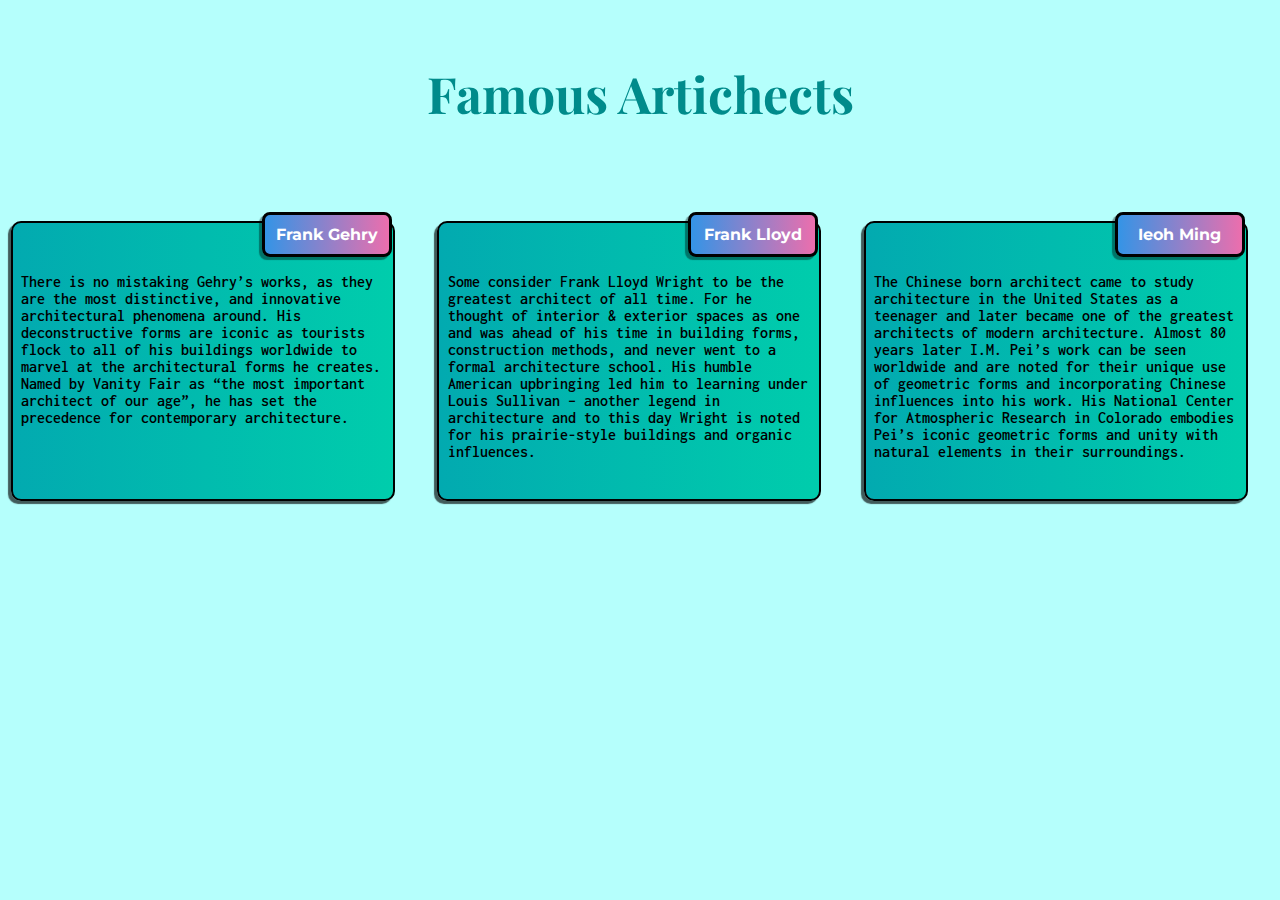
<file: Assignments/Module-2/index.html>
<!DOCTYPE html>
<html lang="en">
<head>
    <meta charset="UTF-8">
    <meta http-equiv="X-UA-Compatible" content="IE=edge">
    <meta name="viewport" content="width=device-width, initial-scale=1.0">
    <link rel="stylesheet" href="style.css">
    <title>Module 2 Assignment</title>
</head>
<body>
    <h1>Famous Artichects
      </h1>
    
        <div class="col-lg-4 col-md-6 col-sm-12">
            <div class="box">
                <p class="content-name">Frank Gehry</p>
                <p class="contents">
                    There is no mistaking Gehry’s works, as they are the most distinctive, and innovative architectural phenomena around. His deconstructive forms are iconic as tourists flock to all of his buildings worldwide to marvel at the architectural forms he creates.  Named by Vanity Fair as “the most important architect of our age”, he has set the precedence for contemporary architecture.
                </p>
            </div>
        </div>
        <div class="col-lg-4 col-md-6 col-sm-12">
            <div class="box">
                <p class="content-name">Frank Lloyd</p>
                <p class="contents">
                    Some consider Frank Lloyd Wright to be the greatest architect of all time. For he thought of interior & exterior spaces as one and was ahead of his time in building forms, construction methods, and never went to a formal architecture school.  His humble American upbringing led him to learning under Louis Sullivan – another legend in architecture and to this day Wright is noted for his prairie-style buildings and organic influences.
                </p>
            </div>
        </div>
        <div class="col-lg-4 col-md-12 col-sm-12">
            <div class="box">
                <p class="content-name name1">Ieoh Ming</p>
                <p class="contents">
                    The Chinese born architect came to study architecture in the United States as a teenager and later became one of the greatest architects of modern architecture. Almost 80 years later I.M. Pei’s work can be seen worldwide and are noted for their unique use of geometric forms and incorporating Chinese influences into his work. His National Center for Atmospheric Research in Colorado embodies Pei’s iconic geometric forms and unity with natural elements in their surroundings.
                </p>
            </div>
        </div>
   
</body>
</html>
</file>
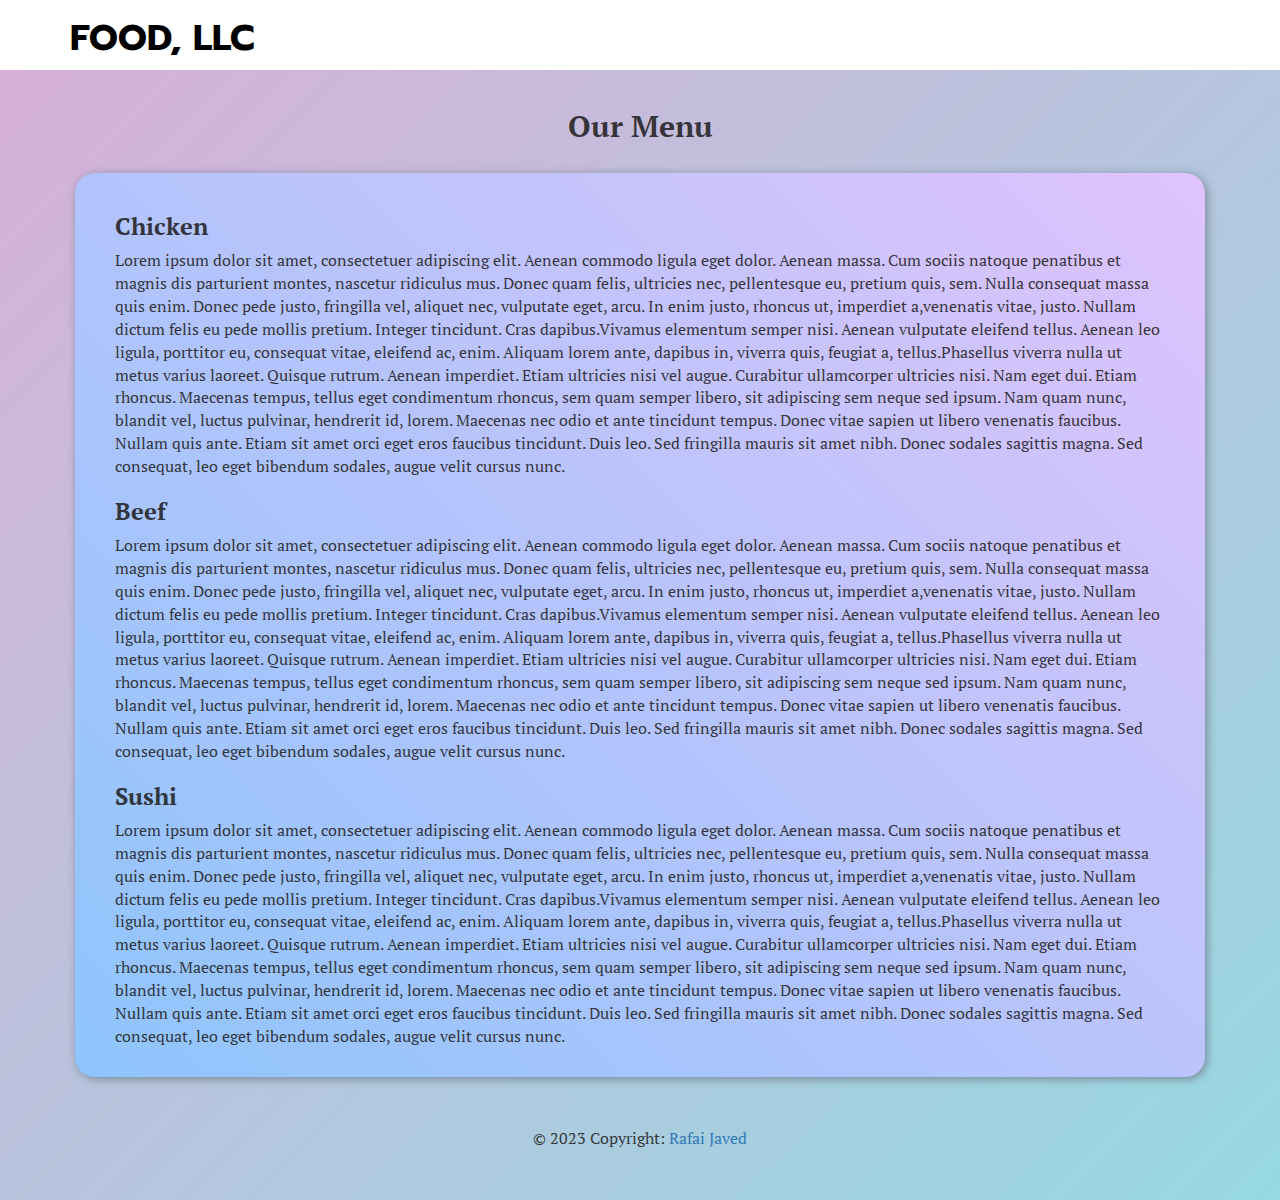
<file: Assignments/Module-3/index.html>
<!DOCTYPE html>
<html lang="en">
  <head>
    <meta charset="utf-8" />
    <meta http-equiv="X-UA-Compatible" content="IE=edge" />
    <meta name="viewport" content="width=device-width, initial-scale=1" />
    <title>Our Menu</title>
    <link rel="icon" href="favicon.png" type="image/gif" sizes="16x16" />
    <link rel="stylesheet" href="css/bootstrap.min.css" />
    <link rel="stylesheet" href="css/styles.css" />
  </head>
  <body>
    <header>
      <nav id="header-nav" class="navbar navbar-default">
        <div class="container">
          <div class="navbar-header">
            <div class="navbar-brand">
              <a href="index.html">
                <h1>Food, LLC</h1>
              </a>
            </div>
            <button
              type="button"
              class="navbar-toggle collapsed"
              data-toggle="collapse"
              data-target="#collapsable-nav"
              aria-expanded="false"
            >
              <span class="sr-only">Toggle navigation</span>
              <span class="icon-bar"></span>
              <span class="icon-bar"></span>
              <span class="icon-bar"></span>
            </button>
          </div>
          <div id="collapsable-nav" class="collapse navbar-collapse">
            <ul id="nav-list" class="nav navbar-nav visible-xs">
              <li><a href="#chicken" class="text-center">Chicken</a></li>
              <li><a href="#beef" class="text-center">Beef</a></li>
              <li><a href="#sushi" class="text-center">Sushi</a></li>
            </ul>
          </div>
          <!-- .collapse .navbar-collapse -->
        </div>
        <!-- .container -->
      </nav>
      <!-- #header-nav -->
    </header>
    <div id="main-content" class="container">
      <h2 id="page-title" class="text-center">Our Menu</h2>
      <section class="row">
        <div id="main-text" class="col-xs-12">
          <div class="text-background">
            <h3 id="chicken">Chicken</h3>
            <p>
              Lorem ipsum dolor sit amet, consectetuer adipiscing elit. Aenean
              commodo ligula eget dolor. Aenean massa. Cum sociis natoque
              penatibus et magnis dis parturient montes, nascetur ridiculus mus.
              Donec quam felis, ultricies nec, pellentesque eu, pretium quis,
              sem. Nulla consequat massa quis enim. Donec pede justo, fringilla
              vel, aliquet nec, vulputate eget, arcu. In enim justo, rhoncus ut,
              imperdiet a,venenatis vitae, justo. Nullam dictum felis eu pede
              mollis pretium. Integer tincidunt. Cras dapibus.Vivamus elementum
              semper nisi. Aenean vulputate eleifend tellus. Aenean leo ligula,
              porttitor eu, consequat vitae, eleifend ac, enim. Aliquam lorem
              ante, dapibus in, viverra quis, feugiat a, tellus.Phasellus
              viverra nulla ut metus varius laoreet. Quisque rutrum. Aenean
              imperdiet. Etiam ultricies nisi vel augue. Curabitur ullamcorper
              ultricies nisi. Nam eget dui. Etiam rhoncus. Maecenas tempus,
              tellus eget condimentum rhoncus, sem quam semper libero, sit
              adipiscing sem neque sed ipsum. Nam quam nunc, blandit vel, luctus
              pulvinar, hendrerit id, lorem. Maecenas nec odio et ante tincidunt
              tempus. Donec vitae sapien ut libero venenatis faucibus. Nullam
              quis ante. Etiam sit amet orci eget eros faucibus tincidunt. Duis
              leo. Sed fringilla mauris sit amet nibh. Donec sodales sagittis
              magna. Sed consequat, leo eget bibendum sodales, augue velit
              cursus nunc.
            </p>
            <h3 id="beef">Beef</h3>
            <p>
              Lorem ipsum dolor sit amet, consectetuer adipiscing elit. Aenean
              commodo ligula eget dolor. Aenean massa. Cum sociis natoque
              penatibus et magnis dis parturient montes, nascetur ridiculus mus.
              Donec quam felis, ultricies nec, pellentesque eu, pretium quis,
              sem. Nulla consequat massa quis enim. Donec pede justo, fringilla
              vel, aliquet nec, vulputate eget, arcu. In enim justo, rhoncus ut,
              imperdiet a,venenatis vitae, justo. Nullam dictum felis eu pede
              mollis pretium. Integer tincidunt. Cras dapibus.Vivamus elementum
              semper nisi. Aenean vulputate eleifend tellus. Aenean leo ligula,
              porttitor eu, consequat vitae, eleifend ac, enim. Aliquam lorem
              ante, dapibus in, viverra quis, feugiat a, tellus.Phasellus
              viverra nulla ut metus varius laoreet. Quisque rutrum. Aenean
              imperdiet. Etiam ultricies nisi vel augue. Curabitur ullamcorper
              ultricies nisi. Nam eget dui. Etiam rhoncus. Maecenas tempus,
              tellus eget condimentum rhoncus, sem quam semper libero, sit
              adipiscing sem neque sed ipsum. Nam quam nunc, blandit vel, luctus
              pulvinar, hendrerit id, lorem. Maecenas nec odio et ante tincidunt
              tempus. Donec vitae sapien ut libero venenatis faucibus. Nullam
              quis ante. Etiam sit amet orci eget eros faucibus tincidunt. Duis
              leo. Sed fringilla mauris sit amet nibh. Donec sodales sagittis
              magna. Sed consequat, leo eget bibendum sodales, augue velit
              cursus nunc.
            </p>
            <h3 id="sushi">Sushi</h3>
            <p>
              Lorem ipsum dolor sit amet, consectetuer adipiscing elit. Aenean
              commodo ligula eget dolor. Aenean massa. Cum sociis natoque
              penatibus et magnis dis parturient montes, nascetur ridiculus mus.
              Donec quam felis, ultricies nec, pellentesque eu, pretium quis,
              sem. Nulla consequat massa quis enim. Donec pede justo, fringilla
              vel, aliquet nec, vulputate eget, arcu. In enim justo, rhoncus ut,
              imperdiet a,venenatis vitae, justo. Nullam dictum felis eu pede
              mollis pretium. Integer tincidunt. Cras dapibus.Vivamus elementum
              semper nisi. Aenean vulputate eleifend tellus. Aenean leo ligula,
              porttitor eu, consequat vitae, eleifend ac, enim. Aliquam lorem
              ante, dapibus in, viverra quis, feugiat a, tellus.Phasellus
              viverra nulla ut metus varius laoreet. Quisque rutrum. Aenean
              imperdiet. Etiam ultricies nisi vel augue. Curabitur ullamcorper
              ultricies nisi. Nam eget dui. Etiam rhoncus. Maecenas tempus,
              tellus eget condimentum rhoncus, sem quam semper libero, sit
              adipiscing sem neque sed ipsum. Nam quam nunc, blandit vel, luctus
              pulvinar, hendrerit id, lorem. Maecenas nec odio et ante tincidunt
              tempus. Donec vitae sapien ut libero venenatis faucibus. Nullam
              quis ante. Etiam sit amet orci eget eros faucibus tincidunt. Duis
              leo. Sed fringilla mauris sit amet nibh. Donec sodales sagittis
              magna. Sed consequat, leo eget bibendum sodales, augue velit
              cursus nunc.
            </p>
          </div>
        </div>
      </section>
    </div>
    <footer class="page-footer font-small blue">
      <div class="footer-copyright text-center py-3">
        © 2023 Copyright:
        <a>Rafai Javed</a>
      </div>
    </footer>

    <script src="js/jquery-2.1.4.min.js"></script>
    <script src="js/bootstrap.min.js"></script>
  </body>
</html>
</file>
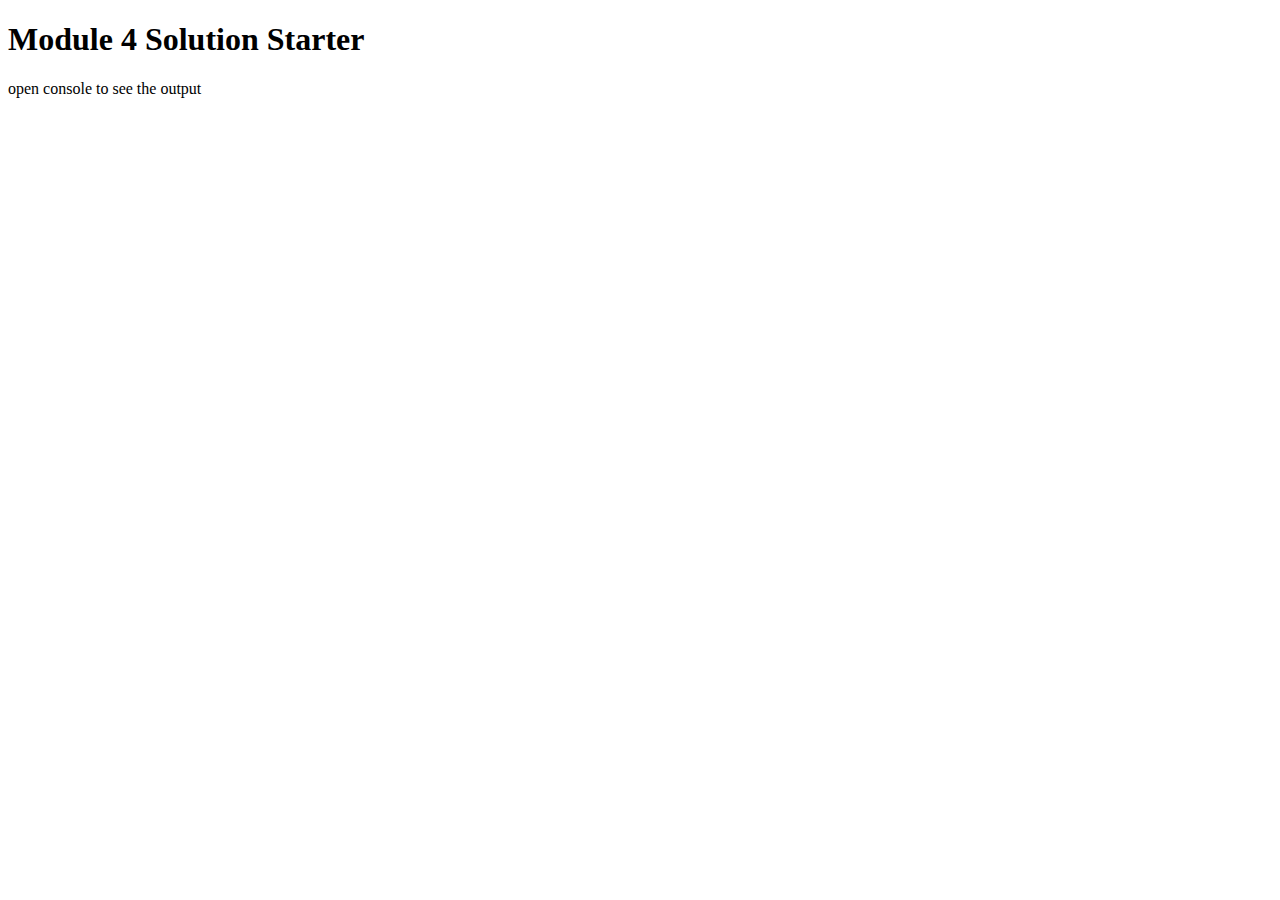
<file: Assignments/Module-4/index.html>
<!DOCTYPE html>
<html>
<head>
  <meta charset="utf-8">
  <title>Module 4 Solution Starter</title>
  <script src="SpeakHello.js"></script>
  <script src="SpeakGoodBye.js"></script>
  <script src="script.js"></script>
</head>
<body>
  <h1>Module 4 Solution Starter</h1>
  <p>open console to see the output</p>
</body>
</html>
</file>
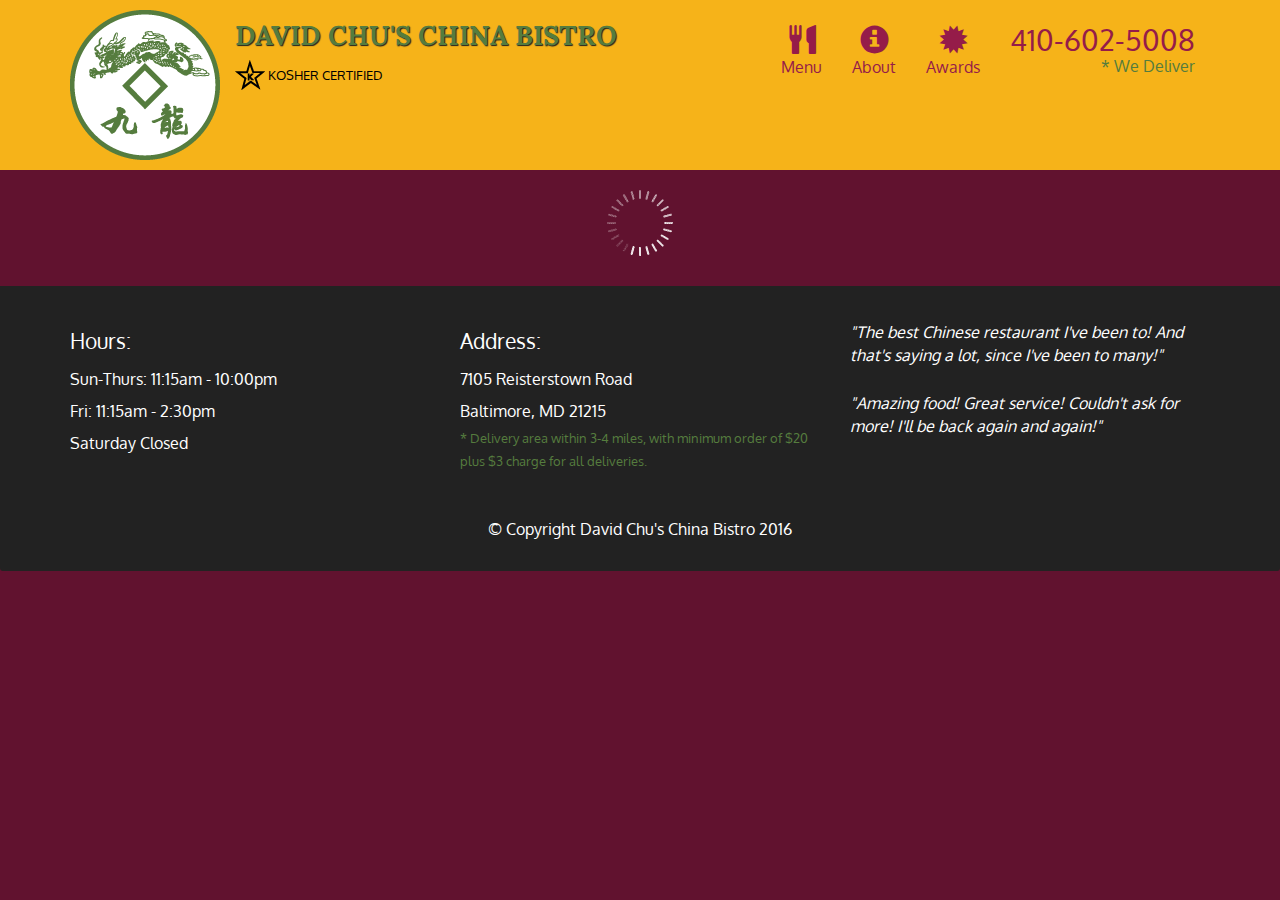
<file: Assignments/Module-5/index.html>
<!doctype html>
<html lang="en">
  <head>
    <meta charset="utf-8">
    <meta http-equiv="X-UA-Compatible" content="IE=edge">
    <meta name="viewport" content="width=device-width, initial-scale=1">
    <title>David Chu's China Bistro</title>
    <link rel="stylesheet" href="css/bootstrap.min.css">
    <link rel="stylesheet" href="css/styles.css">
    <link href='https://fonts.googleapis.com/css?family=Oxygen:400,300,700' rel='stylesheet' type='text/css'>
    <link href='https://fonts.googleapis.com/css?family=Lora' rel='stylesheet' type='text/css'>
  </head>
<body>
  <header>
    <nav id="header-nav" class="navbar navbar-default">
      <div class="container">
        <div class="navbar-header">
          <a href="index.html" class="pull-left visible-md visible-lg">
            <div id="logo-img" alt="Logo image"></div>
          </a>

          <div class="navbar-brand">
            <a href="index.html"><h1>David Chu's China Bistro</h1></a>
            <p>
              <img src="images/star-k-logo.png" alt="Kosher certification">
              <span>Kosher Certified</span>
            </p>
          </div>

          <button id="navbarToggle" type="button" class="navbar-toggle collapsed" data-toggle="collapse" data-target="#collapsable-nav" aria-expanded="false">
            <span class="sr-only">Toggle navigation</span>
            <span class="icon-bar"></span>
            <span class="icon-bar"></span>
            <span class="icon-bar"></span>
          </button>
        </div>
        
        <div id="collapsable-nav" class="collapse navbar-collapse">
           <ul id="nav-list" class="nav navbar-nav navbar-right">
            <li id="navHomeButton" class="visible-xs active">
              <a href="index.html">
                <span class="glyphicon glyphicon-home"></span> Home</a>
            </li>
            <li id="navMenuButton">
              <a href="#" onclick="$dc.loadMenuCategories();">
                <span class="glyphicon glyphicon-cutlery"></span><br class="hidden-xs"> Menu</a>
            </li>
            <li>
              <a href="#">
                <span class="glyphicon glyphicon-info-sign"></span><br class="hidden-xs"> About</a>
            </li>
            <li>
              <a href="#">
                <span class="glyphicon glyphicon-certificate"></span><br class="hidden-xs"> Awards</a>
            </li>
            <li id="phone" class="hidden-xs">
              <a href="tel:410-602-5008">
                <span>410-602-5008</span></a><div>* We Deliver</div>
            </li>
          </ul><!-- #nav-list -->
        </div><!-- .collapse .navbar-collapse -->
      </div><!-- .container -->
    </nav><!-- #header-nav -->
  </header>

  <div id="call-btn" class="visible-xs">
    <a class="btn" href="tel:410-602-5008">
    <span class="glyphicon glyphicon-earphone"></span>
    410-602-5008
    </a>
  </div>
  <div id="xs-deliver" class="text-center visible-xs">* We Deliver</div>

  <div id="main-content" class="container"></div>

  <footer class="panel-footer">
    <div class="container">
      <div class="row">
        <section id="hours" class="col-sm-4">
          <span>Hours:</span><br>
          Sun-Thurs: 11:15am - 10:00pm<br>
          Fri: 11:15am - 2:30pm<br>
          Saturday Closed
          <hr class="visible-xs">
        </section>
        <section id="address" class="col-sm-4">
          <span>Address:</span><br>
          7105 Reisterstown Road<br>
          Baltimore, MD 21215
          <p>* Delivery area within 3-4 miles, with minimum order of $20 plus $3 charge for all deliveries.</p>
          <hr class="visible-xs">
        </section>
        <section id="testimonials" class="col-sm-4">
          <p>"The best Chinese restaurant I've been to! And that's saying a lot, since I've been to many!"</p>
          <p>"Amazing food! Great service! Couldn't ask for more! I'll be back again and again!"</p>
        </section>
      </div>
      <div class="text-center">&copy; Copyright David Chu's China Bistro 2016</div>
    </div>
  </footer>

  <!-- jQuery (Bootstrap JS plugins depend on it) -->
  <script src="js/jquery-2.1.4.min.js"></script>
  <script src="js/bootstrap.min.js"></script>
  <script src="js/ajax-utils.js"></script>
  <script src="js/script.js"></script>
</body>
</html>
</file>
<file: Assignments/Module-2/style.css>
@import url("https://fonts.googleapis.com/css2?family=Open+Sans:wght@500&display=swap");
@import url("https://fonts.googleapis.com/css2?family=Montserrat&family=Open+Sans:wght@500&display=swap");
@import url("https://fonts.googleapis.com/css2?family=Inconsolata:wght@300&family=Montserrat&family=Open+Sans:wght@500&family=Roboto+Mono:wght@300&display=swap");
@import url("https://fonts.googleapis.com/css2?family=Inconsolata:wght@300&family=Montserrat&family=Open+Sans:wght@500&family=Playfair+Display&family=Roboto+Mono:wght@300&display=swap");

* {
  box-sizing: border-box;
}

body {
  margin: 0;
  padding: 0;
  background-color: #b5fffc;
}

.row {
  width: 100%;
  margin-top: 5%;
  margin-bottom: 5%;
}

h1 {
  font-family: "Playfair Display", serif;
  margin-top: 30px;
  color: darkcyan;
  text-align: center;
  padding-bottom: 50px;
  font-size: 50px;
  padding-top: 30px;
}

.box {
  width: 100%;
  overflow: none;
}

.content-name {
  font-family: "Montserrat", sans-serif;
  float: right;
  color: white;
  border: 3px solid black;
  border-radius: 8px;
  padding: 10px;
  font-weight: bold;
  width: 130px;
  height: auto;
  text-align: center;
  margin-right: 35px;
  margin-top: -9px;
  position: relative;
  background-image: linear-gradient(to right, #3494e6, #ec6ead);
  box-shadow: -3px 3px 1px rgba(0, 0, 0, 0.397);
}

.contents {
  font-family: "Inconsolata", monospace;
  font-weight: 600;
  text-align: left;
  border: 2px solid black;
  border-radius: 10px;
  width: 90%;
  margin: 2.5%;
  height: 280px;
  padding: 2%;
  padding-top: 50px;
  box-shadow: -3px 3px 1px rgba(0, 0, 0, 0.644);
  background-image: linear-gradient(to right, #02aab0, #00cdac);
}

/********** Large devices only **********/
@media (min-width: 992px) {
  .col-lg-4 {
    float: left;
    width: 33.33%;
  }
}

/********** Medium devices only **********/
@media (min-width: 768px) and (max-width: 991px) {
  .col-md-6,
  .col-md-12 {
    float: left;
  }
  .col-md-6 {
    width: 50%;
  }
  .col-md-12 {
    width: 100%;
  }
}

/********** Small devices only **********/
@media (max-width: 767px) {
  .col-sm-12 {
    float: left;
    width: 100%;
  }
}
</file>
<file: Assignments/Module-3/css/styles.css>
@import url("https://fonts.googleapis.com/css2?family=Merriweather&family=PT+Serif&display=swap");
@import url("https://fonts.googleapis.com/css2?family=Bebas+Neue&family=Prompt&display=swap");

body {
  font-size: 16px;
  color: rgba(34, 33, 33, 0.884);
  background-color: #d9afd9;
  background-image: linear-gradient(135deg, #d9afd9 0%, #97d9e1 100%);
  font-family: "PT Serif", serif;
}

#header-nav {
  background-color: #fff;
  border-radius: 0;
  border: 1px;
  min-height: 70px;
}

.navbar-brand h1 {
  font-family: "Prompt", sans-serif;
  color: black;
  font-size: 2em;
  text-transform: uppercase;
  font-weight: bold;
  margin-top: 10px;
  margin-bottom: 20px;
  line-height: 0.75;
}

.navbar-brand a:hover,
.navbar-brand a:focus {
  text-decoration: none;
}

#nav-list a {
  color: black;
  font-weight: bold;
}

#nav-list a:hover {
  background: #e0c3fc;
}

.navbar-header button.navbar-toggle,
.navbar-header .icon-bar {
  border: 1px solid black;
}

.navbar-header button.navbar-toggle {
  clear: both;
  margin-top: -30px;
}

#page-title {
  font-weight: bold;
  margin-bottom: 30px;
}

#main-text {
  padding-left: 20px;
  padding-right: 20px;
}

.text-background {
  height: auto;
  padding: 20px 40px 20px 40px;
  background-color: #8ec5fc;
  background-image: linear-gradient(45deg, #8ec5fc 0%, #e0c3fc 100%);
  overflow: hidden;
  border-radius: 20px;
  box-shadow: 2px 2px 10px lightslategray;
}

h3 {
  font-weight: bold;
}
.footer-copyright {
  padding: 50px;
  color: ;
}
</file>
<file: Assignments/Module-5/css/styles.css>
body {
  font-size: 16px;
  color: #fff;
  background-color: #61122f;
  font-family: 'Oxygen', sans-serif;
}

/** HEADER **/
#header-nav {
  background-color: #f6b319;
  border-radius: 0;
  border: 0;
}

#logo-img {
  background: url('../images/restaurant-logo_large.png') no-repeat;
  width: 150px;
  height: 150px;
  margin: 10px 15px 10px 0;
}

.navbar-brand {
  padding-top: 25px;
}
.navbar-brand h1 { /* Restaurant name */
  font-family: 'Lora', serif;
  color: #557c3e;
  font-size: 1.5em;
  text-transform: uppercase;
  font-weight: bold;
  text-shadow: 1px 1px 1px #222;
  margin-top: 0;
  margin-bottom: 0;
  line-height: .75;
}
.navbar-brand a:hover, .navbar-brand a:focus {
  text-decoration: none;
}
.navbar-brand p { /* Kosher cert */
  color: #000;
  text-transform: uppercase;
  font-size: .7em;
  margin-top: 15px;
}
.navbar-brand p span { /* Star-K */
  vertical-align: middle;
}

#nav-list {
  margin-top: 10px;
}
#nav-list a {
  color: #951C49;
  text-align: center;
}
#nav-list a:hover {
  background: #E7E7E7;
}
#nav-list a span {
  font-size: 1.8em;
}

#phone {
  margin-top: 5px;
}
#phone a { /* Phone number */
  text-align: right;
  padding-bottom: 0;
}
#phone div { /* We Deliver */
  color: #557c3e;
  text-align: right;
  padding-right: 15px;
}

.navbar-header button.navbar-toggle, .navbar-header .icon-bar {
  border: 1px solid #61122f;
}
.navbar-header button.navbar-toggle {
  clear: both;
  margin-top: -30px;
}
/* END HEADER */

/* FOOTER */
.panel-footer {
  margin-top: 30px;
  padding-top: 35px;
  padding-bottom: 30px;
  background-color: #222;
  border-top: 0;
}
.panel-footer div.row {
  margin-bottom: 35px;
}
#hours, #address {
  line-height: 2;
}
#hours > span, #address > span {
  font-size: 1.3em;
}
#address p {
  color: #557c3e;
  font-size: .8em;
  line-height: 1.8;
}
#testimonials {
  font-style: italic;
}
#testimonials p:nth-child(2) {
  margin-top: 25px;
}
/* END FOOTER */



/* HOME PAGE */
.container .jumbotron {
  box-shadow: 0 0 50px #3F0C1F;
  border: 2px solid #3F0C1F;
}

#menu-tile, #specials-tile, #map-tile {
  height: 250px;
  width: 100%;
  margin-bottom: 15px;
  position: relative;
  border: 2px solid #3F0C1F;
  overflow: hidden;
}
#menu-tile:hover, #specials-tile:hover, #map-tile:hover {
  box-shadow: 0 1px 5px 1px #cccccc;
}
#menu-tile {
  background: url('../images/menu-tile.jpg') no-repeat;
  background-position: center;
}
#specials-tile {
  background: url('../images/specials-tile.jpg') no-repeat;
  background-position: center;
}
#menu-tile span, #specials-tile span, #map-tile span {
  position: absolute;
  bottom: 0;
  right: 0;
  width: 100%;
  text-align: center;
  font-size: 1.6em;
  text-transform: uppercase;
  background-color: #000;
  color: #fff;
  opacity: .8;
}
/* END HOME PAGE */

/* MENU CATEGORIES PAGE */
.category-tile { 
  position: relative;
  border: 2px solid #3F0C1F;
  overflow: hidden;
  width: 200px;
  height: 200px;
  margin: 0 auto 15px;
}
.category-tile span {
  position: absolute;
  bottom: 0;
  right: 0;
  width: 100%;
  text-align: center;
  font-size: 1.2em;
  text-transform: uppercase;
  background-color: #000;
  color: #fff;
  opacity: .8;
}
.category-tile:hover {
  box-shadow: 0 1px 5px 1px #cccccc;
}

#menu-categories-title + div {
  margin-bottom: 50px;
}
/* END MENU CATEGORIES PAGE */

/* SINGLE CATEGORY PAGE */
.menu-item-tile {
  margin-bottom: 25px;
}
.menu-item-tile hr {
  width: 80%;
}
.menu-item-tile .menu-item-price {
  font-size: 1.1em;
  text-align: right;
  margin-top: -15px;
  margin-right: -15px;
}
.menu-item-tile .menu-item-price span {
  font-size: .6em;
}
.menu-item-photo {
  position: relative;
  border: 2px solid #3F0C1F; 
  overflow: hidden;
  padding: 0;
  margin-right: -15px;
  margin-left: auto;
  margin-bottom: 20px;
  max-width: 250px;
}
.menu-item-photo div {
  position: absolute;
  bottom: 0;
  right: 0;
  width: 80px;
  background-color: #557c3e;
  text-align: center;
}
.menu-item-description {
  padding-right: 30px;
}
h3.menu-item-title {
  margin: 0 0 10px;
}
.menu-item-details {
  font-size: .9em;
  font-style: italic;
}
/* END SINGLE CATEGORY PAGE */


/********** Large devices only **********/
@media (min-width: 1200px) {
  .container .jumbotron {
    background: url('../images/jumbotron_1200.jpg') no-repeat;
    height: 675px;
  }
}

/********** Medium devices only **********/
@media (min-width: 992px) and (max-width: 1199px) {
  /* Header */
  #logo-img {
    background: url('../images/restaurant-logo_medium.png') no-repeat;
    width: 100px;
    height: 100px;
    margin: 5px 5px 5px 0;
  }
  /* End Header */

  /* Home Page */
  .container .jumbotron {
    background: url('../images/jumbotron_992.jpg') no-repeat;
    height: 558px;
  }
  /* End Home Page */
}

/********** Small devices only **********/
@media (min-width: 768px) and (max-width: 991px) {
  /* Home Page */
  .container .jumbotron {
    background: url('../images/jumbotron_768.jpg') no-repeat;
    height: 432px;
  }
  /* End Home Page */
}

/********** Extra small devices only **********/
@media (max-width: 767px) {
  /* Header */
  .navbar-brand {
    padding-top: 10px;
    height: 80px;
  }
  .navbar-brand h1 { /* Restaurant name */
    padding-top: 10px;
    font-size: 5vw; /* 1vw = 1% of viewport width */
  }
  .navbar-brand p { /* Kosher cert */
    font-size: .6em;
    margin-top: 12px;
  }
  .navbar-brand p img { /* Star-K */
    height: 20px;
  }

  #collapsable-nav a { /* Collapsed nav menu text */
    font-size: 1.2em;
  }
  #collapsable-nav a span { /* Collapsed nav menu glyph */
    font-size: 1em;
    margin-right: 5px;
  }

  #call-btn > a {
    font-size: 1.5em;
    display: block;
    margin: 0 20px;
    padding: 10px;
    border: 2px solid #fff;
    background-color: #f6b319;
    color: #951c49;
  }
  #xs-deliver {
    margin-top: 5px;
    font-size: .7em;
    letter-spacing: .1em;
    text-transform: uppercase;
  }
  /* End Header */

  /* Footer */
  .panel-footer section {
    margin-bottom: 30px;
    text-align: center;
  }
  .panel-footer section:nth-child(3) {
    margin-bottom: 0; /* margin already exists on the whole row */
  }
  .panel-footer section hr {
    width: 50%;
  }
  /* End Footer */

  /* Home Page */
  .container .jumbotron {
    margin-top: 30px;
    padding: 0;
  }
  #menu-tile, #specials-tile {
    width: 360px;
    margin: 0 auto 15px;
  }

  .menu-item-photo {
    margin-right: auto;
  }
  .menu-item-tile .menu-item-price {
    text-align: center;
  }
  .menu-item-description {
    text-align: center;;
  }
}


/********** Super extra small devices Only :-) (e.g., iPhone 4) **********/
@media (max-width: 479px) {
  /* Header */
  .navbar-brand h1 { /* Restaurant name */
    padding-top: 5px;
    font-size: 6vw;
  }
  /* End Header */
  
  /* Home page */
  #menu-tile, #specials-tile {
    width: 280px;
    margin: 0 auto 15px;
  }

  .col-xxs-12 {
    position: relative;
    min-height: 1px;
    padding-right: 15px;
    padding-left: 15px;
    float: left;
    width: 100%;
  }
}
</file>
